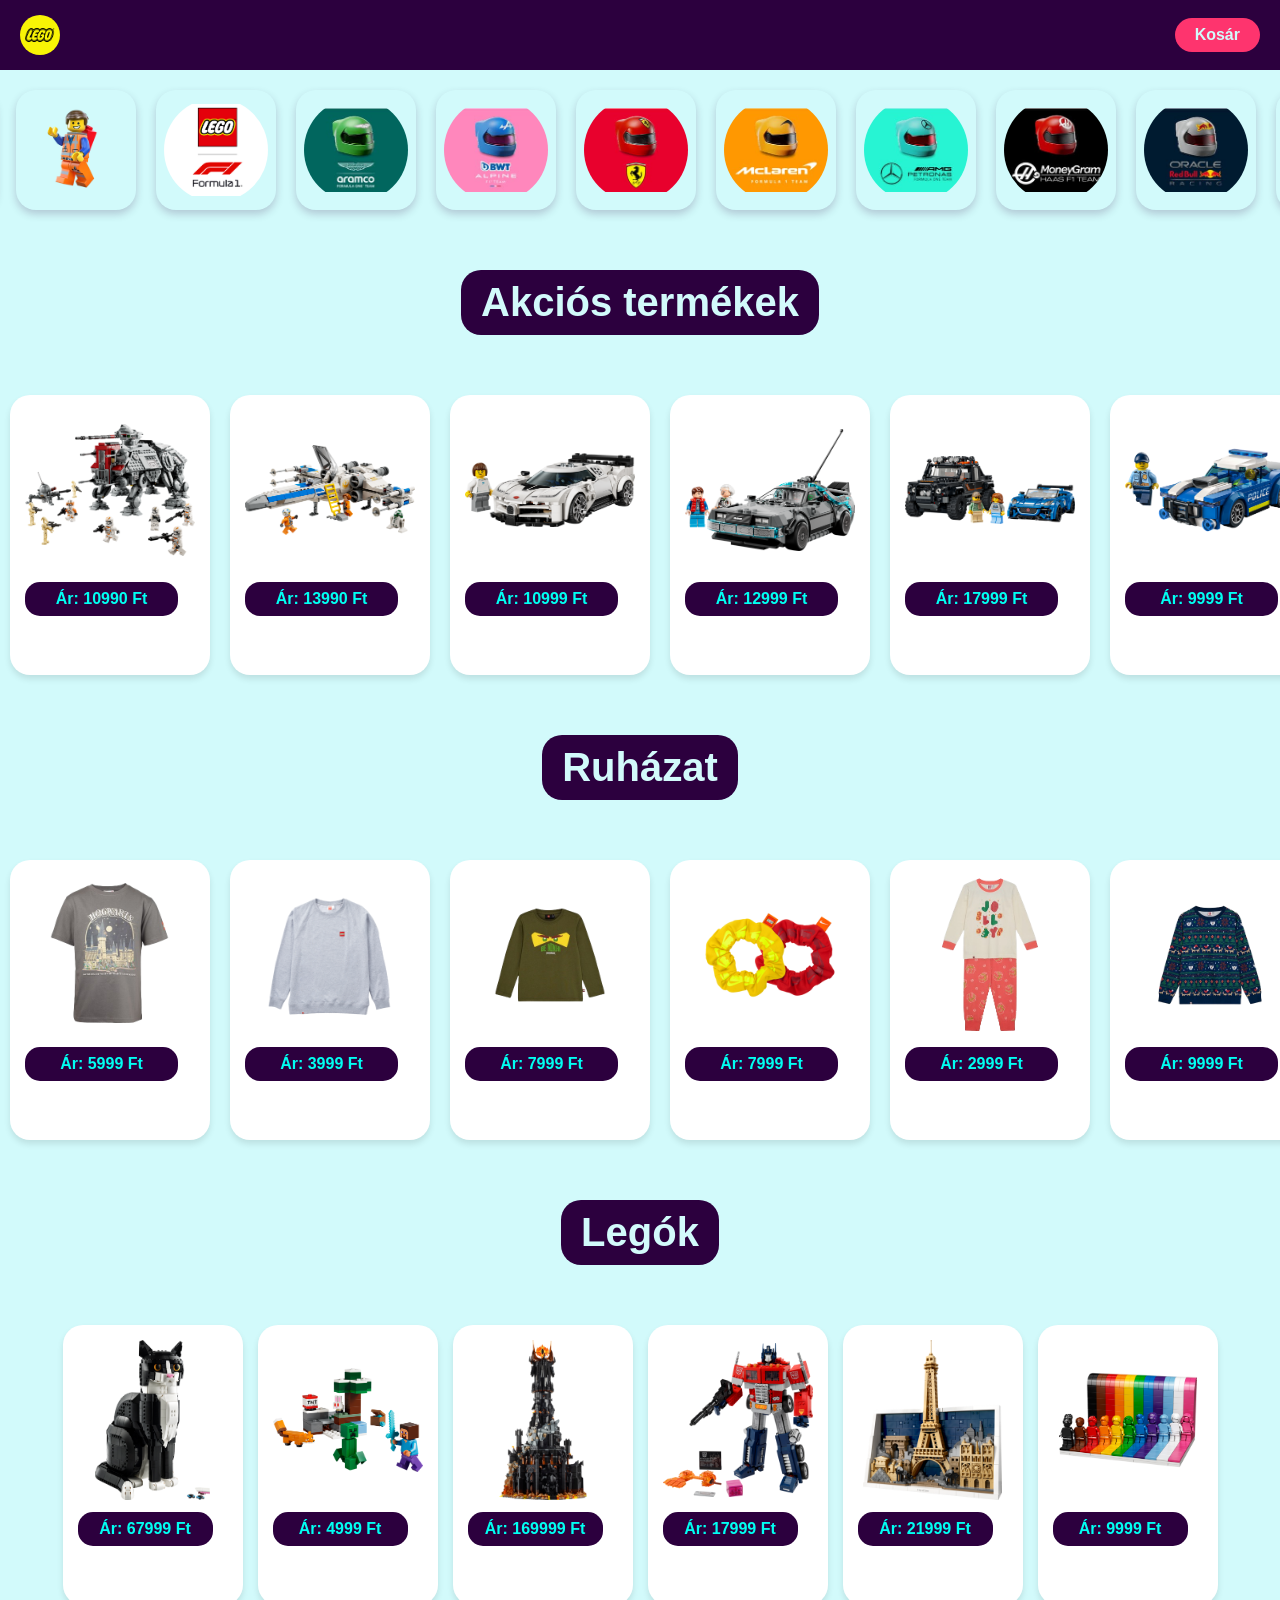
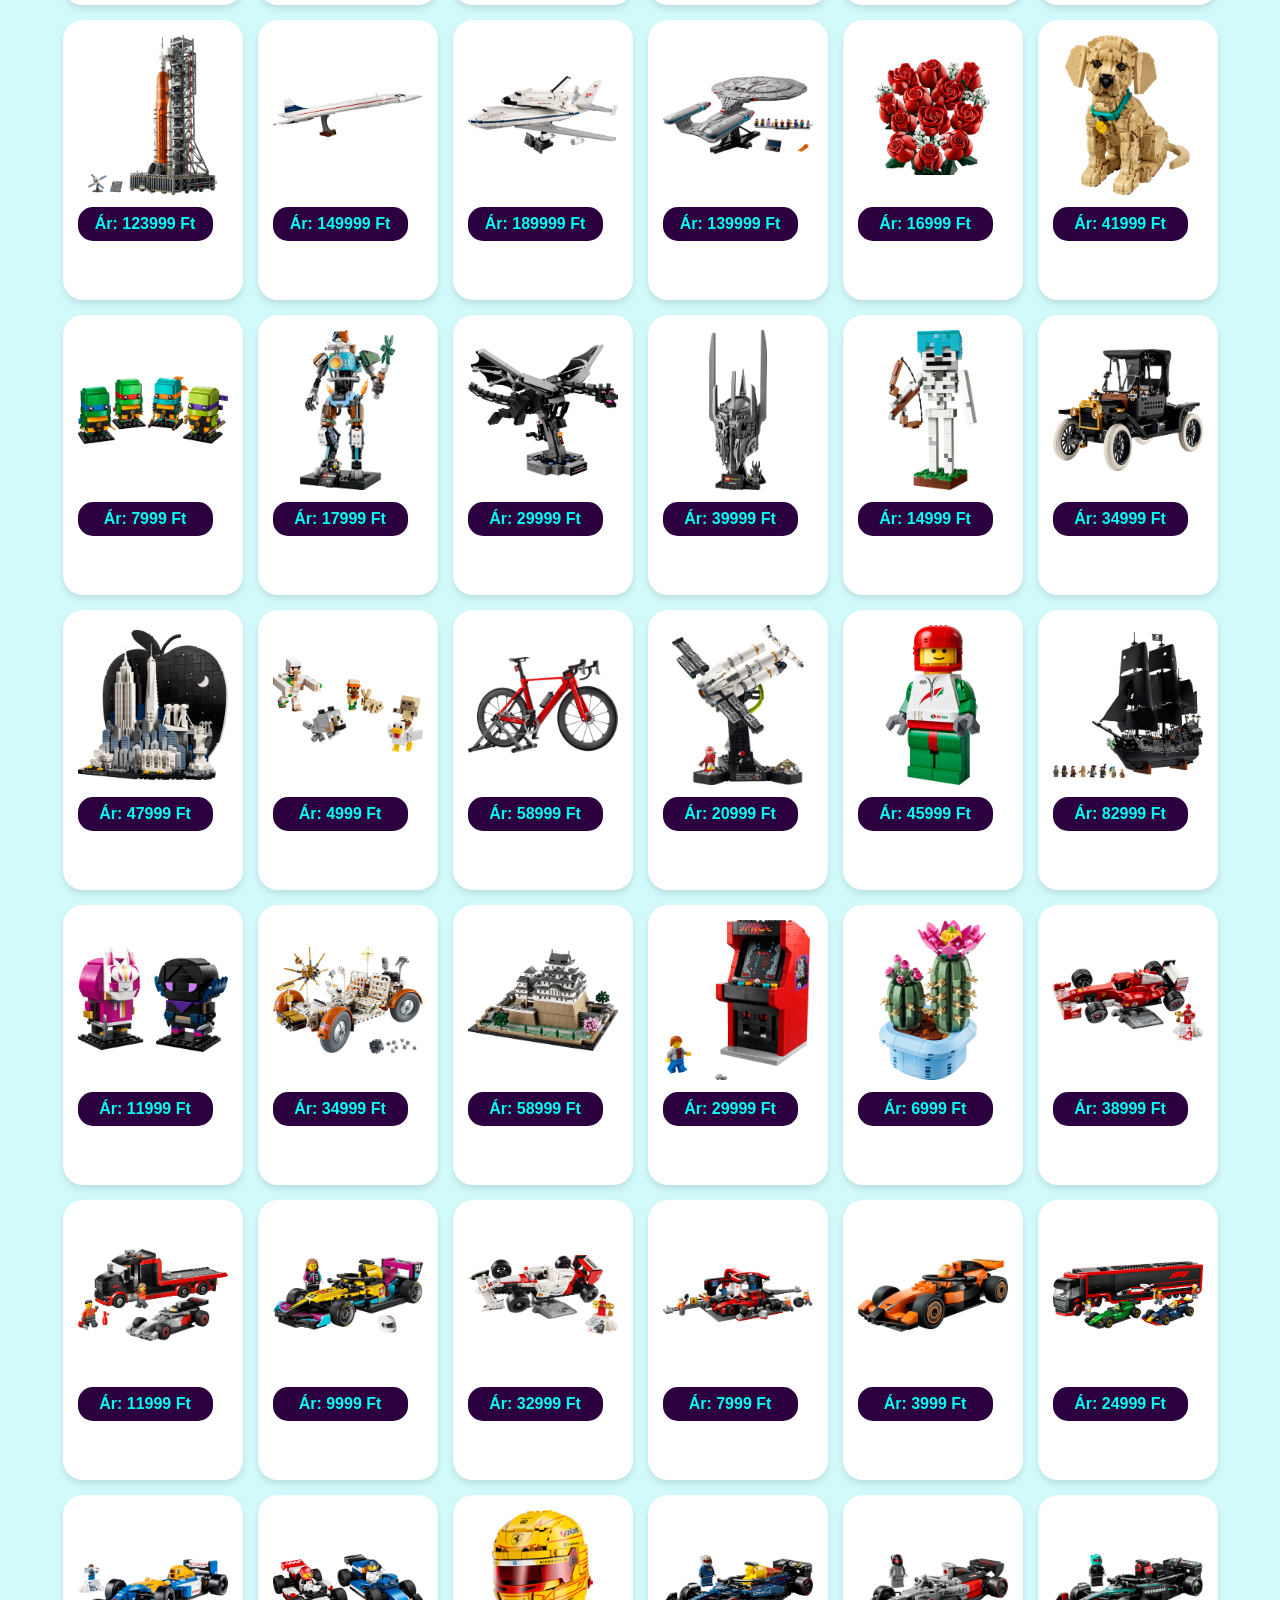
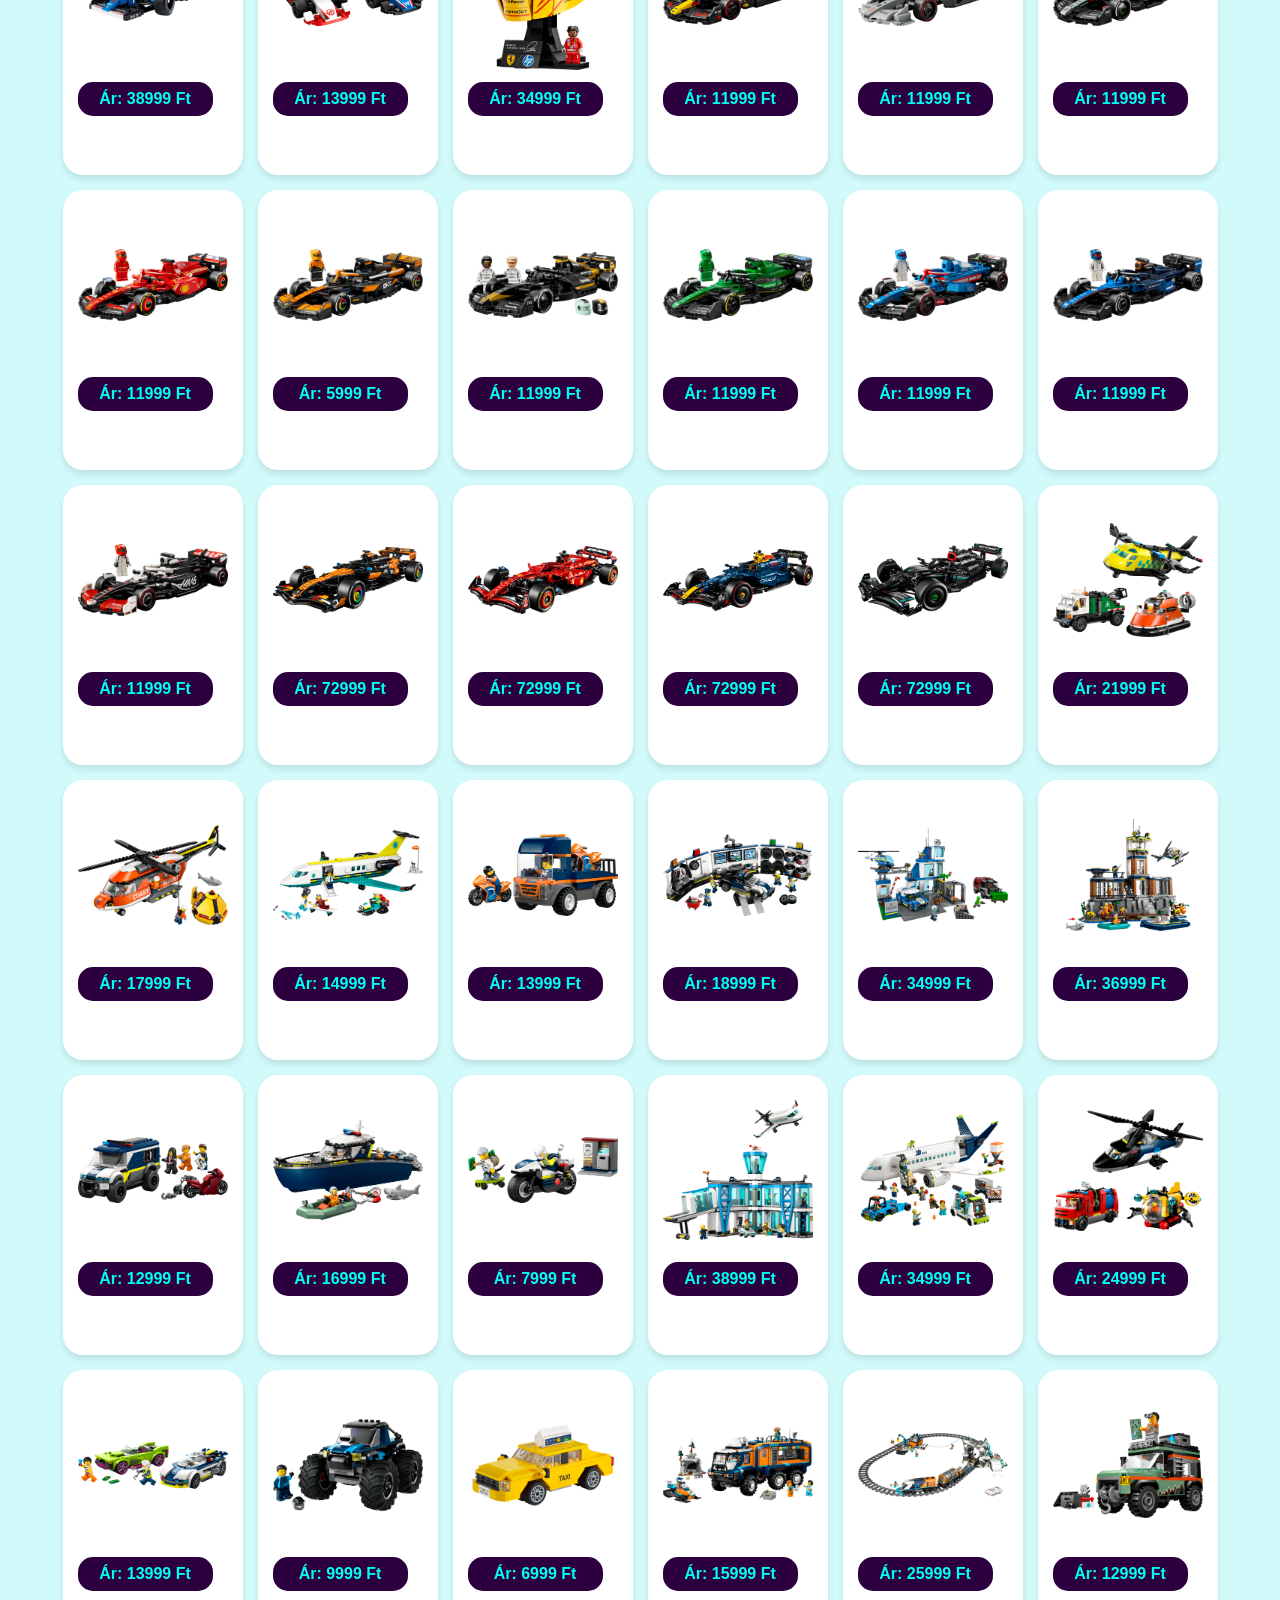
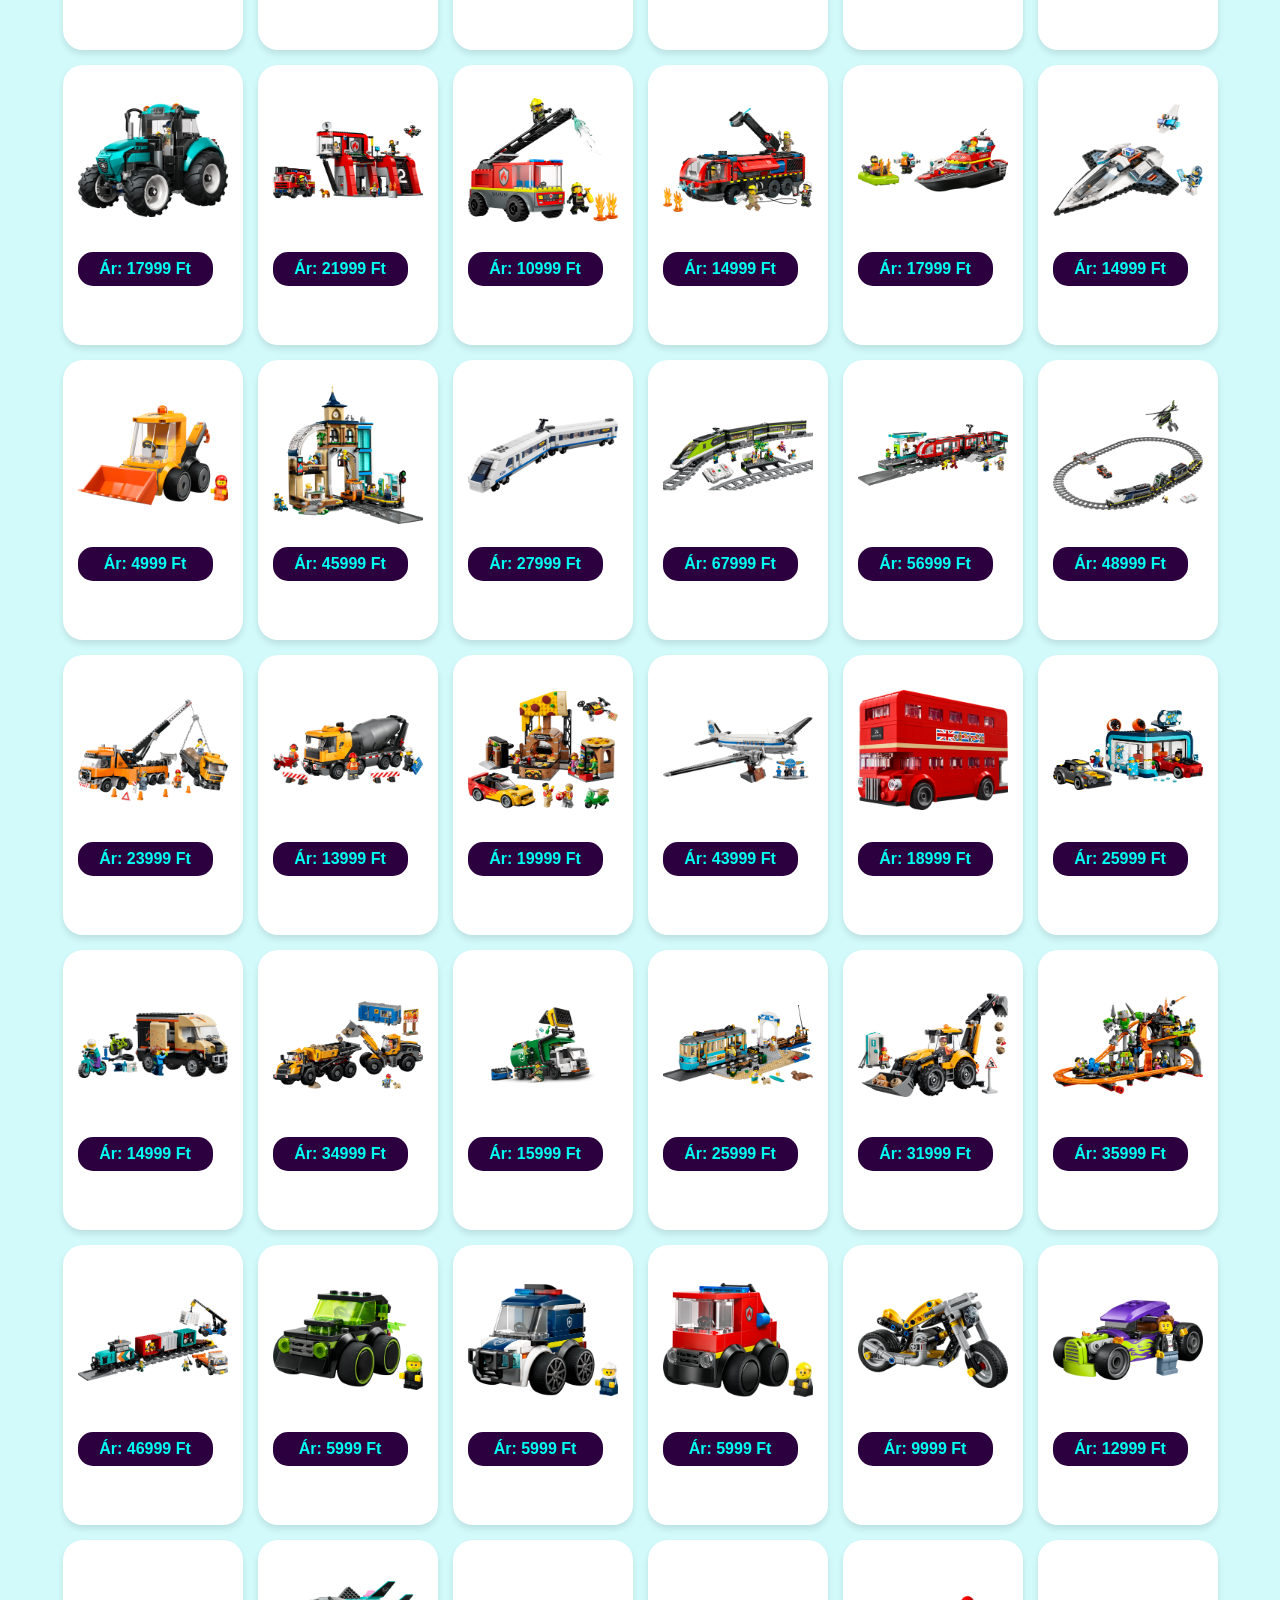
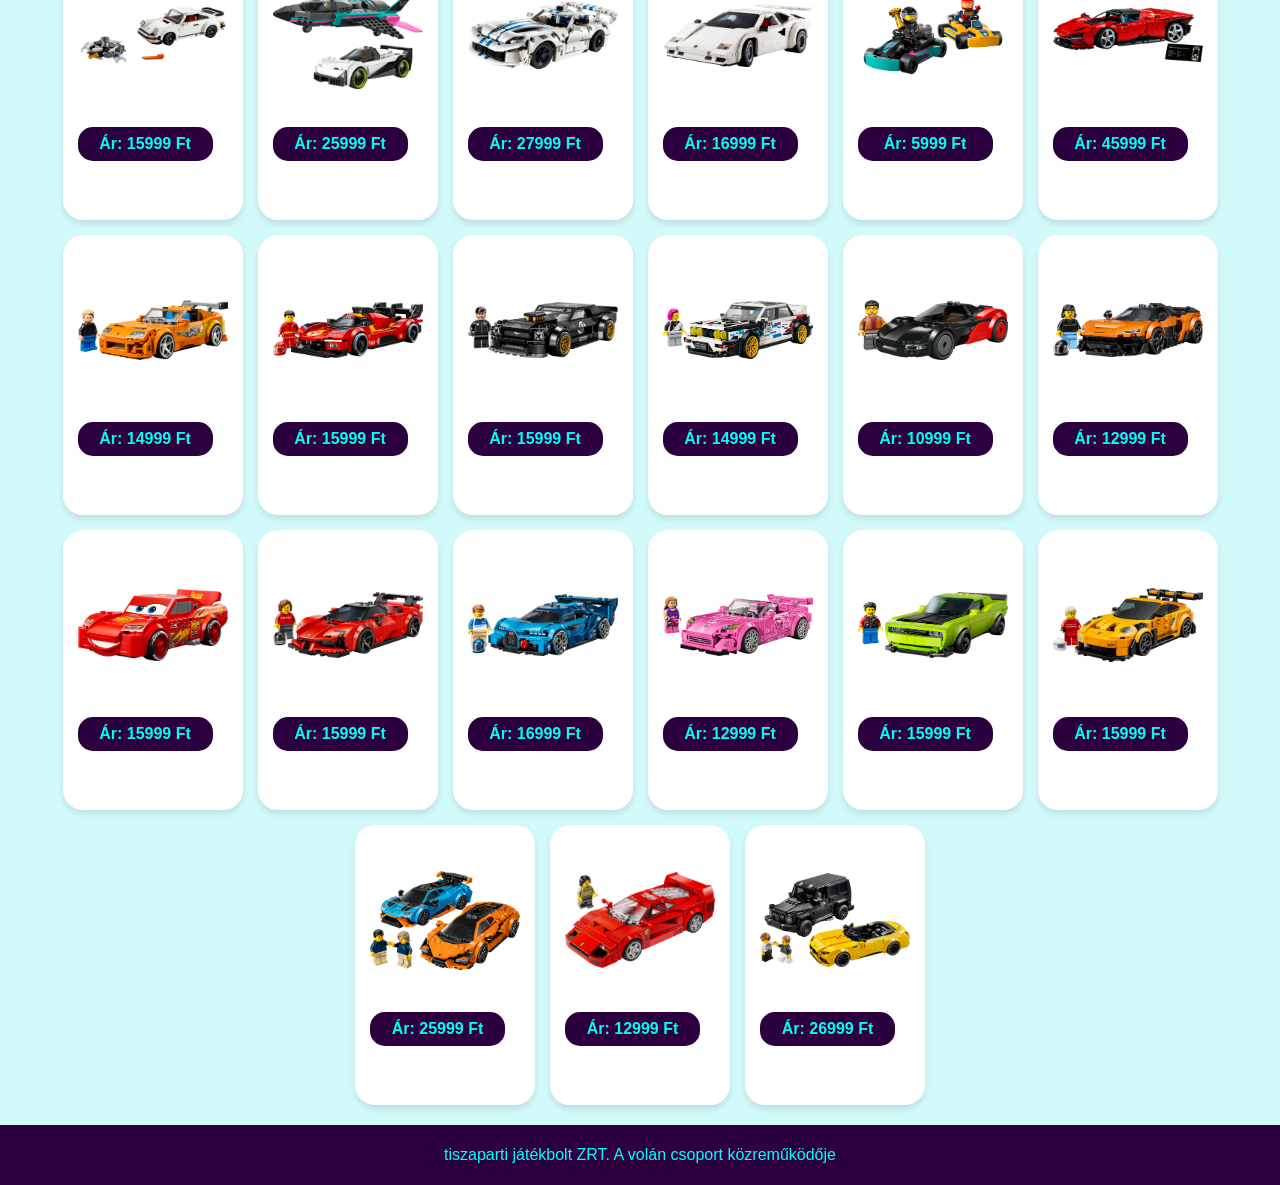
<file: index.html>
<!DOCTYPE html>
<html lang="hu">
<head>
    <meta charset="UTF-8">
    <meta name="viewport" content="width=device-width, initial-scale=1.0">
    <title>Tiszaparti Játékbolt - Főoldal</title>
    <link rel="stylesheet" href="css/main.css">
</head>
<body>
    <header>
    <div class="csik-fent">
        <div class="logo">
            <img src="img/logo.png" alt="Logo">
        </div>        
        
        <a href="kosar.html" class="kosar-link">Kosár</a>
    </div>
</header> 
    <main>
        <div class="boxok">
            <div class="box szuro-box aktiv" data-brand=""><img src="img/lego/2x4logo.webp" alt=""></div>
            <div class="box szuro-box" data-brand="LEGO Ruházat Gyermek Fiúba | LEGO Ruházat Mintás Nike Airforce | LEGO Ruházat Gyermek | LEGO Ruházat Téli Mintás Pulóver Piros | LEGO Ruházat Téli Mintás Pulóver | LEGO Ruházat Gyermek Pizsama | LEGO Ruházat Klasszikus Póló |LEGO Ruházat Pulóver | LEGO Ruházat Gyermek Ninjago Pulóver | LEGO Ruházat Hajgumi"><img src="img/lego/ruha/ruha_logo.webp" alt=""></div>
            <div class="box szuro-box aktiv" data-brand="LEGO F1"><img src="img/lego/f1/lego_f1_logo.webp" alt=""></div>
            <div class="box szuro-box" data-brand="LEGO F1 Astonmartin"><img src="img/lego/f1/logok/logo1.jpg" alt=""></div>
            <div class="box szuro-box" data-brand="LEGO F1 Alpine"><img src="img/lego/f1/logok/logo2.jpg" alt=""></div>
            <div class="box szuro-box" data-brand="LEGO F1 Ferrari | LEGO F1 Technic Ferrari"><img src="img/lego/f1/logok/logo3.jpg" alt=""></div>
            <div class="box szuro-box" data-brand="LEGO F1 Mclaren | LEGO F1 Technic Mclaren"><img src="img/lego/f1/logok/logo4.jpg" alt=""></div>
            <div class="box szuro-box" data-brand="LEGO F1 Technic Mercedes | LEGO F1 Mercedes"><img src="img/lego/f1/logok/logo5.jpg" alt=""></div>
            <div class="box szuro-box" data-brand="LEGO F1 HAAS"><img src="img/lego/f1/logok/logo6.jpg" alt=""></div>
            <div class="box szuro-box" data-brand="LEGO F1 Redbull | LEGO F1 Technic Redbull "><img src="img/lego/f1/logok/logo7.jpg" alt=""></div>
            <div class="box szuro-box" data-brand="LEGO F1 Audi"><img src="img/lego/f1/logok/logo8.jpg" alt=""></div>
            <div class="box szuro-box" data-brand="LEGO F1 Racingbulls"><img src="img/lego/f1/logok/logo9.jpg" alt=""></div>
            <div class="box szuro-box" data-brand="LEGO F1 Williams"><img src="img/lego/f1/logok/logo10.jpg" alt=""></div>
            <div class="box szuro-box" data-brand="LEGO Speed Champions"><img src="img/lego/f1/logok/champions.png" alt=""></div>
            
        </div>
        <h1>Akciós termékek</h1>
        <div class="akcio">
             <div class="akcio-blokk" data-category="lego" data-nev="LEGO Star Wars" data-ar="10 990 Ft" data-kep="img/lego/lego star wars/lego4.png">
                <img src="img/lego/lego star wars/lego4.png" alt="">
                <div class="ar-box">Ár: 10990 Ft</div>
            </div>
            <div class="akcio-blokk" data-category="lego" data-nev="LEGO Star Wars" data-ar="13990 Ft" data-kep="img/lego/lego star wars/lego16.png">
                <img src="img/lego/lego star wars/lego16.png" alt="">
                <div class="ar-box">Ár: 13990 Ft</div>
            </div>
            <div class="akcio-blokk" data-category="lego" data-nev="LEGO Speed Champions" data-ar="10999 Ft" data-kep="img/lego/lego speed champions/lego33.png">
                <img src="img/lego/lego speed champions/lego33.png" alt="">
                <div class="ar-box">Ár: 10999 Ft</div>
            </div>
            <div class="akcio-blokk" data-category="lego" data-nev="LEGO Back to the future" data-ar="12999 Ft" data-kep="img/lego/lego speed champions/lego38.png">
                <img src="img/lego/lego speed champions/lego38.png" alt="">
                <div class="ar-box">Ár: 12999 Ft</div>
            </div>
            <div class="akcio-blokk" data-category="lego" data-nev="LEGO speed champions" data-ar="17999 Ft" data-kep="img/lego/lego speed champions/lego75.png">
                <img src="img/lego/lego speed champions/lego75.png" alt="">
                <div class="ar-box">Ár: 17999 Ft</div>
            </div>
            <div class="akcio-blokk" data-category="lego" data-nev="LEGO city" data-ar="9999 Ft" data-kep="img/lego/lego city/lego120.png">
                <img src="img/lego/lego city/lego120.png" alt="">
                <div class="ar-box">Ár: 9999 Ft</div>
            </div>
            <div class="akcio-blokk" data-category="lego" data-nev="LEGO city" data-ar="10999 Ft" data-kep="img/lego/lego city/lego101.png">
                <img src="img/lego/lego city/lego101.png" alt="">
                <div class="ar-box">Ár: 10999 Ft</div>
            </div>
            <div class="akcio-blokk" data-category="lego" data-nev="LEGO city" data-ar="24999 Ft" data-kep="img/lego/lego city/lego151.png">
                <img src="img/lego/lego city/lego151.png" alt="">
                <div class="ar-box">Ár: 24999 Ft</div>
            </div>
            <div class="akcio-blokk" data-category="lego" data-nev="LEGO city" data-ar="6999 Ft" data-kep="img/lego/lego city/lego138.png">
                <img src="img/lego/lego city/lego138.png" alt="">
                <div class="ar-box">Ár: 6999 Ft</div>
            </div>
            <div class="akcio-blokk" data-category="lego" data-nev="LEGO art papagály" data-ar="32999 Ft" data-kep="img/lego/art/lego115.png">
                <img src="img/lego/art/lego115.png" alt="">
                <div class="ar-box">Ár: 32999 Ft</div>
            </div>
            <div class="akcio-blokk" data-category="lego" data-nev="LEGO art titanic" data-ar="67999 Ft" data-kep="img/lego/art/lego157.png">
                <img src="img/lego/art/lego157.png" alt="">
                <div class="ar-box">Ár: 67999 Ft</div>
            </div>
        </div>
        <h1>Ruházat</h1>
        <div class="akcio">
            <div class="akcio-blokk" data-category="lego" data-nev="LEGO Ruházat Klasszikus Póló" data-ar="5 999 Ft" data-kep="img/lego/ruha/lego_ruha1.png">
               <img src="img/lego/ruha/lego_ruha1.png" alt="">
               <div class="ar-box">Ár: 5999 Ft</div>
           </div>
           <div class="akcio-blokk" data-category="lego" data-nev="LEGO Ruházat Pulóver" data-ar="3 999 Ft" data-kep="img/lego/ruha/lego_ruha2.png">
                <img src="img/lego/ruha/lego_ruha2.png" alt="">
                <div class="ar-box">Ár: 3999 Ft</div>
            </div>
            <div class="akcio-blokk" data-category="lego" data-nev="LEGO Ruházat Gyermek Ninjago Pulóver" data-ar="7 999 Ft" data-kep="img/lego/ruha/lego_ruha3.png">
                <img src="img/lego/ruha/lego_ruha3.png" alt="">
                <div class="ar-box">Ár: 7999 Ft</div>
            </div> 
            <div class="akcio-blokk" data-category="lego" data-nev="LEGO Ruházat Hajgumi" data-ar="7 999 Ft" data-kep="img/lego/ruha/lego_ruha4.png">
                <img src="img/lego/ruha/lego_ruha4.png" alt="">
                <div class="ar-box">Ár: 7999 Ft</div>
            </div>
            <div class="akcio-blokk" data-category="lego" data-nev="LEGO Ruházat Gyermek Pizsama" data-ar="2 999 Ft" data-kep="img/lego/ruha/lego_ruha5.png">
                <img src="img/lego/ruha/lego_ruha5.png" alt="">
                <div class="ar-box">Ár: 2999 Ft</div>
            </div>
            <div class="akcio-blokk" data-category="lego" data-nev="LEGO Ruházat Téli Mintás Pulóver" data-ar="9 999 Ft" data-kep="img/lego/ruha/lego_ruha6.png">
                <img src="img/lego/ruha/lego_ruha6.png" alt="">
                <div class="ar-box">Ár: 9999 Ft</div>
            </div>
            <div class="akcio-blokk" data-category="lego" data-nev="LEGO Ruházat Téli Mintás Pulóver Piros" data-ar="3 490 Ft" data-kep="img/lego/ruha/lego_ruha7.png">
                <img src="img/lego/ruha/lego_ruha7.png" alt="">
                <div class="ar-box">Ár: 3490 Ft</div>
            </div>
            <div class="akcio-blokk" data-category="lego" data-nev="LEGO Ruházat Gyermek" data-ar="6 999 Ft" data-kep="img/lego/ruha/lego_ruha8.png">
                <img src="img/lego/ruha/lego_ruha8.png" alt="">
                <div class="ar-box">Ár: 6999 Ft</div>
            </div>
            <div class="akcio-blokk" data-category="lego" data-nev="LEGO Ruházat Mintás Nike Airforce" data-ar="8 490 Ft" data-kep="img/lego/ruha/lego_ruha10.png">
                <img src="img/lego/ruha/lego_ruha10.png" alt="">
                <div class="ar-box">Ár: 8490 Ft</div>
            </div>
            <div class="akcio-blokk" data-category="lego" data-nev="LEGO Ruházat Gyermek Fiúba" data-ar="12 990 Ft" data-kep="img/lego/ruha/lego_ruha9.png">
                <img src="img/lego/ruha/lego_ruha9.png" alt="">
                <div class="ar-box">Ár: 12990 Ft</div>
            </div>
        </div>
        <h1>Legók</h1>
        <div class="akcio omlesztett">
            <div class="akcio-blokk" data-category="lego" data-nev="LEGO ART MACSKA" data-ar="67999 Ft" data-kep="img/lego/art/lego100.png">
                <img src="img/lego/art/lego100.png" alt="">
                <div class="ar-box">Ár: 67999 Ft</div>
            </div>
            <div class="akcio-blokk" data-category="lego" data-nev="LEGO Minecraft" data-ar="4999 Ft" data-kep="img/lego/art/lego105.png">
                <img src="img/lego/art/lego105.png" alt="">
                <div class="ar-box">Ár: 4999 Ft</div>
            </div>
            <div class="akcio-blokk" data-category="lego" data-nev="LEGO Lord of Rings" data-ar="169999 Ft" data-kep="img/lego/art/lego109.png">
                <img src="img/lego/art/lego109.png" alt="">
                <div class="ar-box">Ár: 169999 Ft</div>
            </div>
            <div class="akcio-blokk" data-category="lego" data-nev="LEGO Transforers" data-ar="17999 Ft" data-kep="img/lego/art/lego114.png">
                <img src="img/lego/art/lego114.png" alt="">
                <div class="ar-box">Ár: 17999 Ft</div>
            </div>
            <div class="akcio-blokk" data-category="lego" data-nev="LEGO Art Paris" data-ar="21999 Ft" data-kep="img/lego/art/lego116.png">
                <img src="img/lego/art/lego116.png" alt="">
                <div class="ar-box">Ár: 21999 Ft</div>
            </div>
            <div class="akcio-blokk" data-category="lego" data-nev="LEGO Art GAY" data-ar="9999" data-kep="img/lego/art/lego118.png">
                <img src="img/lego/art/lego118.png" alt="">
                <div class="ar-box">Ár: 9999 Ft</div>
            </div>
            <div class="akcio-blokk" data-category="lego" data-nev="LEGO Art NASA" data-ar="123999 Ft" data-kep="img/lego/art/lego119.png">
                <img src="img/lego/art/lego119.png" alt="">
                <div class="ar-box">Ár: 123999 Ft</div>
            </div>
            <div class="akcio-blokk" data-category="lego" data-nev="LEGO Art Repüllő" data-ar="149999 Ft" data-kep="img/lego/art/lego127.png">
                <img src="img/lego/art/lego127.png" alt="">
                <div class="ar-box">Ár: 149999 Ft</div>
            </div>
            <div class="akcio-blokk" data-category="lego" data-nev="LEGO Art NASA Repüllő" data-ar="189999 Ft" data-kep="img/lego/art/lego130.png">
                <img src="img/lego/art/lego130.png" alt="">
                <div class="ar-box">Ár: 189999 Ft</div>
            </div>
            <div class="akcio-blokk" data-category="lego" data-nev="LEGO Art Startrek" data-ar="139999 Ft" data-kep="img/lego/art/lego133.png">
                <img src="img/lego/art/lego133.png" alt="">
                <div class="ar-box">Ár: 139999 Ft</div>
            </div>
            <div class="akcio-blokk" data-category="lego" data-nev="LEGO Art Rózsák" data-ar="16999 Ft" data-kep="img/lego/art/lego153.png">
                <img src="img/lego/art/lego153.png" alt="">
                <div class="ar-box">Ár: 16999 Ft</div>
            </div>
            <div class="akcio-blokk" data-category="lego" data-nev="LEGO Art Kutya" data-ar="41999 Ft" data-kep="img/lego/art/lego44.png">
                <img src="img/lego/art/lego44.png" alt="">
                <div class="ar-box">Ár: 41999 Ft</div>
            </div>
            <div class="akcio-blokk" data-category="lego" data-nev="LEGO Teen ninja mi a rák" data-ar="7999 Ft" data-kep="img/lego/art/lego47.png">
                <img src="img/lego/art/lego47.png" alt="">
                <div class="ar-box">Ár: 7999 Ft</div>
            </div>
            <div class="akcio-blokk" data-category="lego" data-nev="LEGO Fortnite" data-ar="17999 Ft" data-kep="img/lego/art/lego50.png">
                <img src="img/lego/art/lego50.png" alt="">
                <div class="ar-box">Ár: 17999 Ft</div>
            </div>
            <div class="akcio-blokk" data-category="lego" data-nev="LEGO Minecraft" data-ar="29999 Ft" data-kep="img/lego/art/lego53.png">
                <img src="img/lego/art/lego53.png" alt="">
                <div class="ar-box">Ár: 29999 Ft</div>
            </div>
            <div class="akcio-blokk" data-category="lego" data-nev="LEGO valami" data-ar="39999 Ft" data-kep="img/lego/art/lego55.png">
                <img src="img/lego/art/lego55.png" alt="">
                <div class="ar-box">Ár: 39999 Ft</div>
            </div>
            <div class="akcio-blokk" data-category="lego" data-nev="LEGO Minecraft" data-ar="14999 Ft" data-kep="img/lego/art/lego61.png">
                <img src="img/lego/art/lego61.png" alt="">
                <div class="ar-box">Ár: 14999 Ft</div>
            </div>
            <div class="akcio-blokk" data-category="lego" data-nev="LEGO Art Auto" data-ar="34999 Ft" data-kep="img/lego/art/lego64.png">
                <img src="img/lego/art/lego64.png" alt="">
                <div class="ar-box">Ár: 34999 Ft</div>
            </div>
            <div class="akcio-blokk" data-category="lego" data-nev="LEGO Art Város" data-ar="47999 Ft" data-kep="img/lego/art/lego66.png">
                <img src="img/lego/art/lego66.png" alt="">
                <div class="ar-box">Ár: 47999 Ft</div>
            </div>
            <div class="akcio-blokk" data-category="lego" data-nev="LEGO Minecraft" data-ar="4999 Ft" data-kep="img/lego/art/lego72.png">
                <img src="img/lego/art/lego72.png" alt="">
                <div class="ar-box">Ár: 4999 Ft</div>
            </div>
            <div class="akcio-blokk" data-category="lego" data-nev="LEGO Art Verseny Kerékpár" data-ar="58999 Ft" data-kep="img/lego/art/lego74.png">
                <img src="img/lego/art/lego74.png" alt="">
                <div class="ar-box">Ár: 58999 Ft</div>
            </div>
            <div class="akcio-blokk" data-category="lego" data-nev="LEGO Art NASA" data-ar="20999 Ft" data-kep="img/lego/art/lego76.png">
                <img src="img/lego/art/lego76.png" alt="">
                <div class="ar-box">Ár: 20999 Ft</div>
            </div>
            <div class="akcio-blokk" data-category="lego" data-nev="LEGO Art Lego Figura" data-ar="45999 Ft" data-kep="img/lego/art/lego81.png">
                <img src="img/lego/art/lego81.png" alt="">
                <div class="ar-box">Ár: 45999 Ft</div>
            </div>
            <div class="akcio-blokk" data-category="lego" data-nev="LEGO Art Black pearl" data-ar="82999 Ft" data-kep="img/lego/art/lego84.png">
                <img src="img/lego/art/lego84.png" alt="">
                <div class="ar-box">Ár: 82999 Ft</div>
            </div>
            <div class="akcio-blokk" data-category="lego" data-nev="LEGO Fortnite" data-ar="11999 Ft" data-kep="img/lego/art/lego86.png">
                <img src="img/lego/art/lego86.png" alt="">
                <div class="ar-box">Ár: 11999 Ft</div>
            </div>
            <div class="akcio-blokk" data-category="lego" data-nev="LEGO NASA" data-ar="34999 Ft" data-kep="img/lego/art/lego91.png">
                <img src="img/lego/art/lego91.png" alt="">
                <div class="ar-box">Ár: 34999 Ft</div>
            </div>
            <div class="akcio-blokk" data-category="lego" data-nev="LEGO Art Japán Templom" data-ar="58999 Ft" data-kep="img/lego/art/lego92.png">
                <img src="img/lego/art/lego92.png" alt="">
                <div class="ar-box">Ár: 58999 Ft</div>
            </div>
            <div class="akcio-blokk" data-category="lego" data-nev="LEGO Árkád Játék Gép" data-ar="29999 Ft" data-kep="img/lego/art/lego93.png">
                <img src="img/lego/art/lego93.png" alt="">
                <div class="ar-box">Ár: 29999 Ft</div>
            </div>
            <div class="akcio-blokk" data-category="lego" data-nev="LEGO Art Kaktusz" data-ar="6999 Ft" data-kep="img/lego/art/lego94.png">
                <img src="img/lego/art/lego94.png" alt="">
                <div class="ar-box">Ár: 6999 Ft</div>
            </div>
            <div class="akcio-blokk" data-category="lego" data-nev="LEGO F1" data-ar="38999 Ft" data-kep="img/lego/f1/lego12.png">
                <img src="img/lego/f1/lego12.png" alt="">
                <div class="ar-box">Ár: 38999 Ft</div>
            </div>
            <div class="akcio-blokk" data-category="lego" data-nev="LEGO F1" data-ar="11999 Ft" data-kep="img/lego/f1/lego17.png">
                <img src="img/lego/f1/lego17.png" alt="">
                <div class="ar-box">Ár: 11999 Ft</div>
            </div>
            <div class="akcio-blokk" data-category="lego" data-nev="LEGO F1" data-ar="9999 Ft" data-kep="img/lego/f1/lego19.png">
                <img src="img/lego/f1/lego19.png" alt="">
                <div class="ar-box">Ár: 9999 Ft</div>
            </div>
            <div class="akcio-blokk" data-category="lego" data-nev="LEGO F1" data-ar="32999 Ft" data-kep="img/lego/f1/lego22.png">
                <img src="img/lego/f1/lego22.png" alt="">
                <div class="ar-box">Ár: 32999 Ft</div>
            </div>
            <div class="akcio-blokk" data-category="lego" data-nev="LEGO F1" data-ar="7999 Ft" data-kep="img/lego/f1/lego27.png">
                <img src="img/lego/f1/lego27.png" alt="">
                <div class="ar-box">Ár: 7999 Ft</div>
            </div>
            <div class="akcio-blokk" data-category="lego" data-nev="LEGO F1" data-ar="3999 Ft" data-kep="img/lego/f1/lego29.png">
                <img src="img/lego/f1/lego29.png" alt="">
                <div class="ar-box">Ár: 3999 Ft</div>
            </div>
            <div class="akcio-blokk" data-category="lego" data-nev="LEGO F1" data-ar="24999 Ft" data-kep="img/lego/f1/lego31.png">
                <img src="img/lego/f1/lego31.png" alt="">
                <div class="ar-box">Ár: 24999 Ft</div>
            </div>
            <div class="akcio-blokk" data-category="lego" data-nev="LEGO F1" data-ar="38999 Ft" data-kep="img/lego/f1/lego33.png">
                <img src="img/lego/f1/lego33.png" alt="">
                <div class="ar-box">Ár: 38999 Ft</div>
            </div>
            <div class="akcio-blokk" data-category="lego" data-nev="LEGO F1" data-ar="13999 Ft" data-kep="img/lego/f1/lego34.png">
                <img src="img/lego/f1/lego34.png" alt="">
                <div class="ar-box">Ár: 13999 Ft</div>
            </div>
            <div class="akcio-blokk" data-category="lego" data-nev="LEGO F1" data-ar="34999 Ft" data-kep="img/lego/f1/lego36.png">
                <img src="img/lego/f1/lego36.png" alt="">
                <div class="ar-box">Ár: 34999 Ft</div>
            </div>
            <div class="akcio-blokk" data-category="lego" data-nev="LEGO F1 Redbull" data-ar="11999 Ft" data-kep="img/lego/f1/normauto/lego15.png">
                <img src="img/lego/f1/normauto/lego15.png" alt="">
                <div class="ar-box">Ár: 11999 Ft</div>
            </div>
            <div class="akcio-blokk" data-category="lego" data-nev="LEGO F1 Audi" data-ar="11999 Ft" data-kep="img/lego/f1/normauto/lego16.png">
                <img src="img/lego/f1/normauto/lego16.png" alt="">
                <div class="ar-box">Ár: 11999 Ft</div>
            </div>
            <div class="akcio-blokk" data-category="lego" data-nev="LEGO F1 Mercedes" data-ar="11999 Ft" data-kep="img/lego/f1/normauto/lego21.png">
                <img src="img/lego/f1/normauto/lego21.png" alt="">
                <div class="ar-box">Ár: 11999 Ft</div>
            </div>
            <div class="akcio-blokk" data-category="lego" data-nev="LEGO F1 Ferrari" data-ar="11999 Ft" data-kep="img/lego/f1/normauto/lego23.png">
                <img src="img/lego/f1/normauto/lego23.png" alt="">
                <div class="ar-box">Ár: 11999 Ft</div>
            </div>
            <div class="akcio-blokk" data-category="lego" data-nev="LEGO F1 Mclaren" data-ar="5999 Ft" data-kep="img/lego/f1/normauto/lego24.png">
                <img src="img/lego/f1/normauto/lego24.png" alt="">
                <div class="ar-box">Ár: 5999 Ft</div>
            </div>
            <div class="akcio-blokk" data-category="lego" data-nev="LEGO F1 Movie" data-ar="11999 Ft" data-kep="img/lego/f1/normauto/lego25.png">
                <img src="img/lego/f1/normauto/lego25.png" alt="">
                <div class="ar-box">Ár: 11999 Ft</div>
            </div>
            <div class="akcio-blokk" data-category="lego" data-nev="LEGO F1 Astonmartin" data-ar="11999 Ft" data-kep="img/lego/f1/normauto/lego26.png">
                <img src="img/lego/f1/normauto/lego26.png" alt="">
                <div class="ar-box">Ár: 11999 Ft</div>
            </div>
            <div class="akcio-blokk" data-category="lego" data-nev="LEGO F1 Racingbulls" data-ar="11999 Ft" data-kep="img/lego/f1/normauto/lego28.png">
                <img src="img/lego/f1/normauto/lego28.png" alt="">
                <div class="ar-box">Ár: 11999 Ft</div>
            </div>
            <div class="akcio-blokk" data-category="lego" data-nev="LEGO F1 Williams" data-ar="11999 Ft" data-kep="img/lego/f1/normauto/lego30.png">
                <img src="img/lego/f1/normauto/lego30.png" alt="">
                <div class="ar-box">Ár: 11999 Ft</div>
            </div>
            <div class="akcio-blokk" data-category="lego" data-nev="LEGO F1 HAAS" data-ar="11999 Ft" data-kep="img/lego/f1/normauto/lego32.png">
                <img src="img/lego/f1/normauto/lego32.png" alt="">
                <div class="ar-box">Ár: 11999 Ft</div>
            </div>
            <div class="akcio-blokk" data-category="lego" data-nev="LEGO F1 Technic Mclaren" data-ar="72999 Ft" data-kep="img/lego/f1/technic/lego13.png">
                <img src="img/lego/f1/technic/lego13.png" alt="">
                <div class="ar-box">Ár: 72999 Ft</div>
            </div>
            <div class="akcio-blokk" data-category="lego" data-nev="LEGO F1 Technic Ferrari" data-ar="72999 Ft" data-kep="img/lego/f1/technic/lego14.png">
                <img src="img/lego/f1/technic/lego14.png" alt="">
                <div class="ar-box">Ár: 72999 Ft</div>
            </div>
            <div class="akcio-blokk" data-category="lego" data-nev="LEGO F1 Technic Redbull" data-ar="72999 Ft" data-kep="img/lego/f1/technic/lego18.png">
                <img src="img/lego/f1/technic/lego18.png" alt="">
                <div class="ar-box">Ár: 72999 Ft</div>
            </div>
            <div class="akcio-blokk" data-category="lego" data-nev="LEGO F1 Technic Mercedes" data-ar="72999 Ft" data-kep="img/lego/f1/technic/lego20.png">
                <img src="img/lego/f1/technic/lego20.png" alt="">
                <div class="ar-box">Ár: 72999 Ft</div>
            </div>
            <div class="akcio-blokk" data-category="lego" data-nev="LEGO City" data-ar="21999 Ft" data-kep="img/lego/lego city/lego1.png">
                <img src="img/lego/lego city/lego1.png" alt="">
                <div class="ar-box">Ár: 21999 Ft</div>
            </div>
            <div class="akcio-blokk" data-category="lego" data-nev="LEGO City" data-ar="17999 Ft" data-kep="img/lego/lego city/lego103.png">
                <img src="img/lego/lego city/lego103.png" alt="">
                <div class="ar-box">Ár: 17999 Ft</div>
            </div>
            <div class="akcio-blokk" data-category="lego" data-nev="LEGO City" data-ar="14999 Ft" data-kep="img/lego/lego city/lego104.png">
                <img src="img/lego/lego city/lego104.png" alt="">
                <div class="ar-box">Ár: 14999 Ft</div>
            </div>
            <div class="akcio-blokk" data-category="lego" data-nev="LEGO City" data-ar="13999 Ft" data-kep="img/lego/lego city/lego111.png">
                <img src="img/lego/lego city/lego111.png" alt="">
                <div class="ar-box">Ár: 13999 Ft</div>
            </div>
            <div class="akcio-blokk" data-category="lego" data-nev="LEGO City" data-ar="18999 Ft" data-kep="img/lego/lego city/lego112.png">
                <img src="img/lego/lego city/lego112.png" alt="">
                <div class="ar-box">Ár: 18999 Ft</div>
            </div>
            <div class="akcio-blokk" data-category="lego" data-nev="LEGO City" data-ar="34999 Ft" data-kep="img/lego/lego city/lego121.png">
                <img src="img/lego/lego city/lego121.png" alt="">
                <div class="ar-box">Ár: 34999 Ft</div>
            </div>
            <div class="akcio-blokk" data-category="lego" data-nev="LEGO City" data-ar="36999 Ft" data-kep="img/lego/lego city/lego122.png">
                <img src="img/lego/lego city/lego122.png" alt="">
                <div class="ar-box">Ár: 36999 Ft</div>
            </div>
            <div class="akcio-blokk" data-category="lego" data-nev="LEGO City" data-ar="12999" data-kep="img/lego/lego city/lego123.png">
                <img src="img/lego/lego city/lego123.png" alt="">
                <div class="ar-box">Ár: 12999 Ft</div>
            </div>
            <div class="akcio-blokk" data-category="lego" data-nev="LEGO City" data-ar="16999 Ft" data-kep="img/lego/lego city/lego124.png">
                <img src="img/lego/lego city/lego124.png" alt="">
                <div class="ar-box">Ár: 16999 Ft</div>
            </div>
            <div class="akcio-blokk" data-category="lego" data-nev="LEGO City" data-ar="7999 Ft" data-kep="img/lego/lego city/lego125.png">
                <img src="img/lego/lego city/lego125.png" alt="">
                <div class="ar-box">Ár: 7999 Ft</div>
            </div>
            <div class="akcio-blokk" data-category="lego" data-nev="LEGO City" data-ar="38999 Ft" data-kep="img/lego/lego city/lego126.png">
                <img src="img/lego/lego city/lego126.png" alt="">
                <div class="ar-box">Ár: 38999 Ft</div>
            </div>
            <div class="akcio-blokk" data-category="lego" data-nev="LEGO City" data-ar="34999 Ft" data-kep="img/lego/lego city/lego128.png">
                <img src="img/lego/lego city/lego128.png" alt="">
                <div class="ar-box">Ár: 34999 Ft</div>
            </div>
            <div class="akcio-blokk" data-category="lego" data-nev="LEGO City" data-ar="24999 Ft" data-kep="img/lego/lego city/lego134.png">
                <img src="img/lego/lego city/lego134.png" alt="">
                <div class="ar-box">Ár: 24999 Ft</div>
            </div>
            <div class="akcio-blokk" data-category="lego" data-nev="LEGO City" data-ar="13999 Ft" data-kep="img/lego/lego city/lego135.png">
                <img src="img/lego/lego city/lego135.png" alt="">
                <div class="ar-box">Ár: 13999 Ft</div>
            </div>
            <div class="akcio-blokk" data-category="lego" data-nev="LEGO City" data-ar="9999 Ft" data-kep="img/lego/lego city/lego136.png">
                <img src="img/lego/lego city/lego136.png" alt="">
                <div class="ar-box">Ár: 9999 Ft</div>
            </div>
            <div class="akcio-blokk" data-category="lego" data-nev="LEGO City" data-ar="6999 Ft" data-kep="img/lego/lego city/lego137.png">
                <img src="img/lego/lego city/lego137.png" alt="">
                <div class="ar-box">Ár: 6999 Ft</div>
            </div>
            <div class="akcio-blokk" data-category="lego" data-nev="LEGO City" data-ar="15999 Ft" data-kep="img/lego/lego city/lego139.png">
                <img src="img/lego/lego city/lego139.png" alt="">
                <div class="ar-box">Ár: 15999 Ft</div>
            </div>
            <div class="akcio-blokk" data-category="lego" data-nev="LEGO City City" data-ar="25999 Ft" data-kep="img/lego/lego city/lego140.png">
                <img src="img/lego/lego city/lego140.png" alt="">
                <div class="ar-box">Ár: 25999 Ft</div>
            </div>
            <div class="akcio-blokk" data-category="lego" data-nev="LEGO City" data-ar="12999 Ft" data-kep="img/lego/lego city/lego141.png">
                <img src="img/lego/lego city/lego141.png" alt="">
                <div class="ar-box">Ár: 12999 Ft</div>
            </div>
            <div class="akcio-blokk" data-category="lego" data-nev="LEGO City" data-ar="17999 Ft" data-kep="img/lego/lego city/lego142.png">
                <img src="img/lego/lego city/lego142.png" alt="">
                <div class="ar-box">Ár: 17999 Ft</div>
            </div>
            <div class="akcio-blokk" data-category="lego" data-nev="LEGO City" data-ar="21999 Ft" data-kep="img/lego/lego city/lego143.png">
                <img src="img/lego/lego city/lego143.png" alt="">
                <div class="ar-box">Ár: 21999 Ft</div>
            </div>
            <div class="akcio-blokk" data-category="lego" data-nev="LEGO City" data-ar="10999 Ft" data-kep="img/lego/lego city/lego144.png">
                <img src="img/lego/lego city/lego144.png" alt="">
                <div class="ar-box">Ár: 10999 Ft</div>
            </div>
            <div class="akcio-blokk" data-category="lego" data-nev="LEGO City" data-ar="14999 Ft" data-kep="img/lego/lego city/lego145.png">
                <img src="img/lego/lego city/lego145.png" alt="">
                <div class="ar-box">Ár: 14999 Ft</div>
            </div>
            <div class="akcio-blokk" data-category="lego" data-nev="LEGO City" data-ar="17999 Ft" data-kep="img/lego/lego city/lego146.png">
                <img src="img/lego/lego city/lego146.png" alt="">
                <div class="ar-box">Ár: 17999 Ft</div>
            </div>
            <div class="akcio-blokk" data-category="lego" data-nev="LEGO City" data-ar="14999 Ft" data-kep="img/lego/lego city/lego147.png">
                <img src="img/lego/lego city/lego147.png" alt="">
                <div class="ar-box">Ár: 14999 Ft</div>
            </div>
            <div class="akcio-blokk" data-category="lego" data-nev="LEGO City" data-ar="4999 Ft" data-kep="img/lego/lego city/lego149.png">
                <img src="img/lego/lego city/lego149.png" alt="">
                <div class="ar-box">Ár: 4999 Ft</div>
            </div>
            <div class="akcio-blokk" data-category="lego" data-nev="LEGO City" data-ar="45999 Ft" data-kep="img/lego/lego city/lego150.png">
                <img src="img/lego/lego city/lego150.png" alt="">
                <div class="ar-box">Ár: 45999 Ft</div>
            </div>
            <div class="akcio-blokk" data-category="lego" data-nev="LEGO City" data-ar="27999 Ft" data-kep="img/lego/lego city/lego154.png">
                <img src="img/lego/lego city/lego154.png" alt="">
                <div class="ar-box">Ár: 27999 Ft</div>
            </div>
            <div class="akcio-blokk" data-category="lego" data-nev="LEGO City" data-ar="67999 Ft" data-kep="img/lego/lego city/lego155.png">
                <img src="img/lego/lego city/lego155.png" alt="">
                <div class="ar-box">Ár: 67999 Ft</div>
            </div>
            <div class="akcio-blokk" data-category="lego" data-nev="LEGO City" data-ar="56999 Ft" data-kep="img/lego/lego city/lego156.png">
                <img src="img/lego/lego city/lego156.png" alt="">
                <div class="ar-box">Ár: 56999 Ft</div>
            </div>
            <div class="akcio-blokk" data-category="lego" data-nev="LEGO City" data-ar="48999 Ft" data-kep="img/lego/lego city/lego2.png">
                <img src="img/lego/lego city/lego2.png" alt="">
                <div class="ar-box">Ár: 48999 Ft</div>
            </div>
            <div class="akcio-blokk" data-category="lego" data-nev="LEGO City" data-ar="23999 Ft" data-kep="img/lego/lego city/lego42.png">
                <img src="img/lego/lego city/lego42.png" alt="">
                <div class="ar-box">Ár: 23999 Ft</div>
            </div>
            <div class="akcio-blokk" data-category="lego" data-nev="LEGO City" data-ar="13999 Ft" data-kep="img/lego/lego city/lego43.png">
                <img src="img/lego/lego city/lego43.png" alt="">
                <div class="ar-box">Ár: 13999 Ft</div>
            </div>
            <div class="akcio-blokk" data-category="lego" data-nev="LEGO City" data-ar="19999 Ft" data-kep="img/lego/lego city/lego45.png">
                <img src="img/lego/lego city/lego45.png" alt="">
                <div class="ar-box">Ár: 19999 Ft</div>
            </div>
            <div class="akcio-blokk" data-category="lego" data-nev="LEGO City" data-ar="43999 Ft" data-kep="img/lego/lego city/lego46.png">
                <img src="img/lego/lego city/lego46.png" alt="">
                <div class="ar-box">Ár: 43999 Ft</div>
            </div>
            <div class="akcio-blokk" data-category="lego" data-nev="LEGO City" data-ar="18999 Ft" data-kep="img/lego/lego city/lego48.png">
                <img src="img/lego/lego city/lego48.png" alt="">
                <div class="ar-box">Ár: 18999 Ft</div>
            </div>
            <div class="akcio-blokk" data-category="lego" data-nev="LEGO City" data-ar="25999 Ft" data-kep="img/lego/lego city/lego54.png">
                <img src="img/lego/lego city/lego54.png" alt="">
                <div class="ar-box">Ár: 25999 Ft</div>
            </div>
            <div class="akcio-blokk" data-category="lego" data-nev="LEGO City" data-ar="14999 Ft" data-kep="img/lego/lego city/lego56.png">
                <img src="img/lego/lego city/lego56.png" alt="">
                <div class="ar-box">Ár: 14999 Ft</div>
            </div>
            <div class="akcio-blokk" data-category="lego" data-nev="LEGO City" data-ar="34999 Ft" data-kep="img/lego/lego city/lego58.png">
                <img src="img/lego/lego city/lego58.png" alt="">
                <div class="ar-box">Ár: 34999 Ft</div>
            </div>
            <div class="akcio-blokk" data-category="lego" data-nev="LEGO City" data-ar="15999 Ft" data-kep="img/lego/lego city/lego59.png">
                <img src="img/lego/lego city/lego59.png" alt="">
                <div class="ar-box">Ár: 15999 Ft</div>
            </div>
            <div class="akcio-blokk" data-category="lego" data-nev="LEGO City" data-ar="25999 Ft" data-kep="img/lego/lego city/lego65.png">
                <img src="img/lego/lego city/lego65.png" alt="">
                <div class="ar-box">Ár: 25999 Ft</div>
            </div>
            <div class="akcio-blokk" data-category="lego" data-nev="LEGO City" data-ar="31999 Ft" data-kep="img/lego/lego city/lego67.png">
                <img src="img/lego/lego city/lego67.png" alt="">
                <div class="ar-box">Ár: 31999 Ft</div>
            </div>
            <div class="akcio-blokk" data-category="lego" data-nev="LEGO City" data-ar="35999 Ft" data-kep="img/lego/lego city/lego69.png">
                <img src="img/lego/lego city/lego69.png" alt="">
                <div class="ar-box">Ár: 35999 Ft</div>
            </div>
            <div class="akcio-blokk" data-category="lego" data-nev="LEGO City" data-ar="46999 Ft" data-kep="img/lego/lego city/lego70.png">
                <img src="img/lego/lego city/lego70.png" alt="">
                <div class="ar-box">Ár: 46999 Ft</div>
            </div>
            <div class="akcio-blokk" data-category="lego" data-nev="LEGO Speed Champions" data-ar="5999 Ft" data-kep="img/lego/lego speed champions/lego106.png">
                <img src="img/lego/lego speed champions/lego106.png" alt="">
                <div class="ar-box">Ár: 5999 Ft</div>
            </div>
            <div class="akcio-blokk" data-category="lego" data-nev="LEGO Speed Champions" data-ar="5999 Ft" data-kep="img/lego/lego speed champions/lego107.png">
                <img src="img/lego/lego speed champions/lego107.png" alt="">
                <div class="ar-box">Ár: 5999 Ft</div>
            </div>
            <div class="akcio-blokk" data-category="lego" data-nev="LEGO Speed Champions" data-ar="5999 Ft" data-kep="img/lego/lego speed champions/lego108.png">
                <img src="img/lego/lego speed champions/lego108.png" alt="">
                <div class="ar-box">Ár: 5999 Ft</div>
            </div>
            <div class="akcio-blokk" data-category="lego" data-nev="LEGO Speed Champions" data-ar="9999 Ft" data-kep="img/lego/lego speed champions/lego110.png">
                <img src="img/lego/lego speed champions/lego110.png" alt="">
                <div class="ar-box">Ár: 9999 Ft</div>
            </div>
            <div class="akcio-blokk" data-category="lego" data-nev="LEGO Speed Champions" data-ar="12999 Ft" data-kep="img/lego/lego speed champions/lego113.png">
                <img src="img/lego/lego speed champions/lego113.png" alt="">
                <div class="ar-box">Ár: 12999 Ft</div>
            </div>
            <div class="akcio-blokk" data-category="lego" data-nev="LEGO Speed Champions" data-ar="15999 Ft" data-kep="img/lego/lego speed champions/lego117.png">
                <img src="img/lego/lego speed champions/lego117.png" alt="">
                <div class="ar-box">Ár: 15999 Ft</div>
            </div>
            <div class="akcio-blokk" data-category="lego" data-nev="LEGO Speed Champions" data-ar="25999 Ft" data-kep="img/lego/lego speed champions/lego129.png">
                <img src="img/lego/lego speed champions/lego129.png" alt="">
                <div class="ar-box">Ár: 25999 Ft</div>
            </div>
            <div class="akcio-blokk" data-category="lego" data-nev="LEGO Speed Champions" data-ar="27999 Ft" data-kep="img/lego/lego speed champions/lego152.png">
                <img src="img/lego/lego speed champions/lego152.png" alt="">
                <div class="ar-box">Ár: 27999 Ft</div>
            </div>
            <div class="akcio-blokk" data-category="lego" data-nev="LEGO Speed Champions" data-ar="16999 Ft" data-kep="img/lego/lego speed champions/lego99.png">
                <img src="img/lego/lego speed champions/lego99.png" alt="">
                <div class="ar-box">Ár: 16999 Ft</div>
            </div>
            <div class="akcio-blokk" data-category="lego" data-nev="LEGO Speed Champions" data-ar="5999 Ft" data-kep="img/lego/lego speed champions/lego88.png">
                <img src="img/lego/lego speed champions/lego88.png" alt="">
                <div class="ar-box">Ár: 5999 Ft</div>
            </div>
            <div class="akcio-blokk" data-category="lego" data-nev="LEGO Speed Champions" data-ar="45999 Ft" data-kep="img/lego/lego speed champions/lego85.png">
                <img src="img/lego/lego speed champions/lego85.png" alt="">
                <div class="ar-box">Ár: 45999 Ft</div>
            </div>
            <div class="akcio-blokk" data-category="lego" data-nev="LEGO Speed Champions" data-ar="14999 Ft" data-kep="img/lego/lego speed champions/lego68.png">
                <img src="img/lego/lego speed champions/lego68.png" alt="">
                <div class="ar-box">Ár: 14999 Ft</div>
            </div>
            <div class="akcio-blokk" data-category="lego" data-nev="LEGO Speed Champions" data-ar="15999 Ft" data-kep="img/lego/lego speed champions/lego60.png">
                <img src="img/lego/lego speed champions/lego60.png" alt="">
                <div class="ar-box">Ár: 15999 Ft</div>
            </div>
            <div class="akcio-blokk" data-category="lego" data-nev="LEGO Speed Champions" data-ar="15999 Ft" data-kep="img/lego/lego speed champions/lego52.png">
                <img src="img/lego/lego speed champions/lego52.png" alt="">
                <div class="ar-box">Ár: 15999 Ft</div>
            </div>
            <div class="akcio-blokk" data-category="lego" data-nev="LEGO Speed Champions" data-ar="14999 Ft" data-kep="img/lego/lego speed champions/lego51.png">
                <img src="img/lego/lego speed champions/lego51.png" alt="">
                <div class="ar-box">Ár: 14999 Ft</div>
            </div>
            <div class="akcio-blokk" data-category="lego" data-nev="LEGO Speed Champions" data-ar="10999 Ft" data-kep="img/lego/lego speed champions/lego41.png">
                <img src="img/lego/lego speed champions/lego41.png" alt="">
                <div class="ar-box">Ár: 10999 Ft</div>
            </div>
            <div class="akcio-blokk" data-category="lego" data-nev="LEGO Speed Champions" data-ar="12999 Ft" data-kep="img/lego/lego speed champions/lego39.png">
                <img src="img/lego/lego speed champions/lego39.png" alt="">
                <div class="ar-box">Ár: 12999 Ft</div>
            </div>
            <div class="akcio-blokk" data-category="lego" data-nev="LEGO Speed Champions" data-ar="15999 Ft" data-kep="img/lego/lego speed champions/lego37.png">
                <img src="img/lego/lego speed champions/lego37.png" alt="">
                <div class="ar-box">Ár: 15999 Ft</div>
            </div>
            <div class="akcio-blokk" data-category="lego" data-nev="LEGO Speed Champions" data-ar="15999 Ft" data-kep="img/lego/lego speed champions/lego36.png">
                <img src="img/lego/lego speed champions/lego36.png" alt="">
                <div class="ar-box">Ár: 15999 Ft</div>
            </div>
            <div class="akcio-blokk" data-category="lego" data-nev="LEGO Speed Champions" data-ar="16999 Ft" data-kep="img/lego/lego speed champions/lego35.png">
                <img src="img/lego/lego speed champions/lego35.png" alt="">
                <div class="ar-box">Ár: 16999 Ft</div>
            </div>
            <div class="akcio-blokk" data-category="lego" data-nev="LEGO Speed Champions" data-ar="12999 Ft" data-kep="img/lego/lego speed champions/lego34.png">
                <img src="img/lego/lego speed champions/lego34.png" alt="">
                <div class="ar-box">Ár: 12999 Ft</div>
            </div>
            <div class="akcio-blokk" data-category="lego" data-nev="LEGO Speed Champions" data-ar="15999 Ft" data-kep="img/lego/lego speed champions/lego30.png">
                <img src="img/lego/lego speed champions/lego30.png" alt="">
                <div class="ar-box">Ár: 15999 Ft</div>
            </div>
            <div class="akcio-blokk" data-category="lego" data-nev="LEGO Speed Champions" data-ar="15999 Ft" data-kep="img/lego/lego speed champions/lego32.png">
                <img src="img/lego/lego speed champions/lego32.png" alt="">
                <div class="ar-box">Ár: 15999 Ft</div>
            </div>
            <div class="akcio-blokk" data-category="lego" data-nev="LEGO Speed Champions" data-ar="25999 Ft" data-kep="img/lego/lego speed champions/lego31.png">
                <img src="img/lego/lego speed champions/lego31.png" alt="">
                <div class="ar-box">Ár: 25999 Ft</div>
            </div>
            <div class="akcio-blokk" data-category="lego" data-nev="LEGO Speed Champions" data-ar="12999 Ft" data-kep="img/lego/lego speed champions/lego29.png">
                <img src="img/lego/lego speed champions/lego29.png" alt="">
                <div class="ar-box">Ár: 12999 Ft</div>
            </div>
            <div class="akcio-blokk" data-category="lego" data-nev="LEGO Speed Champions" data-ar="26999 Ft" data-kep="img/lego/lego speed champions/lego28.png">
                <img src="img/lego/lego speed champions/lego28.png" alt="">
                <div class="ar-box">Ár: 26999 Ft</div>
            </div>
        
            
        </div>

    </main>
            
            

            
            
    </main>
        
    <footer>
        <div class="csik-lent">
            <p>tiszaparti játékbolt ZRT. A volán csoport közreműködője</p>
        </div>
    </footer>
    <script src="js/main.js"></script>
</body>
</html>
</file>
<file: css/main.css>
/* Use border-box everywhere to avoid width+padding overflow issues */
*, *::before, *::after {
    box-sizing: border-box;
}

body {
    background-color: #d2fafb;
    margin: 0;
    min-height: 100vh;
    display: flex;
    flex-direction: column;
    font-family: sans-serif; 
    overflow-x: hidden; /* prevent horizontal scrolling from overflow */
}

main {
    width: 100%;
    display: flex; 
    flex-direction: column; 
    background-color: #d2fafb;
}

.csik-fent {
    background-color: #2c003e;
    height: 70px; 
    color: white;
    display: flex;
    align-items: center;
    padding: 0 20px;
    justify-content: space-between; 
}

.csik-fent .nav-right {
    display: flex;
    align-items: center;
    gap: 15px;
}

.szurok-gomb, 
a.kosar-link {
    background-color: #fe346e;
    color: #d2fafb;
    text-decoration: none;
    font-weight: bold;
    font-size: 16px;
    font-family: sans-serif;
    display: inline-block;
    cursor: pointer;
    border: none;
    border-radius: 20px; 
    padding: 8px 20px; 
    transition: background-color 0.2s, transform 0.2s;
}

.szurok-gomb:hover, 
a.kosar-link:hover {
    background-color: #d12254;
    transform: scale(1.02);
    color: #d2fafb;
}

.szurok {
    position: relative;
}

.szurok-menu {
    display: none;
    position: absolute;
    left: 50%;
    transform: translateX(-50%); 
    top: 45px;
    background-color: white;
    box-shadow: 0px 8px 16px rgba(0, 0, 0, 0.2);
    padding: 15px;
    border-radius: 12px;
    z-index: 1000;
    min-width: 180px;
}

.szurok-menu label {
    display: block;
    margin: 5px 0;
    color: #2c003e;
    cursor: pointer;
}

.szurok-menu input[type="checkbox"] {
    margin-right: 5px;
}

.akcio.omlesztett {
    display: flex;
    flex-wrap: wrap;      
    justify-content: center; 
    gap: 15px;              
    overflow-x: visible;   
    width: 100%;
    box-sizing: border-box;
}

.akcio.omlesztett .akcio-blokk {
    flex: 0 1 180px;      
    min-width: 140px;     
}

.szurok-menu.active {
    display: block;
}

a {
    background-color: #fe346e;
    text-decoration: none;
    border-radius: 20px;
    padding: 8px 16px; 
    color: #d2fafb;
    font-weight: bold;
    display: inline-block;
    transition: background-color 0.2s ease;
}

a:hover {
    background-color: #d12254; 
}

.logo {
    width: 40px;
    height: 40px;
    background-color: #f8f405;
    border-radius: 50%;
    display: flex;
    align-items: center;
    justify-content: center;
}

.logo img {
    width: 30px;
    height: auto;
}

.boxok {
    display: flex;
    gap: 20px;
    padding: 20px 10px;
    flex-shrink: 0;
    overflow-x: auto;
    white-space: nowrap; /* Biztosítja, hogy ne törjenek meg a dobozok */
    scrollbar-width: thin;
    scrollbar-color: #2c003e #d2fafb;
}

/* Egyedi görgetősáv stílus a .boxok-hoz */
.boxok::-webkit-scrollbar {
    height: 10px;
}
.boxok::-webkit-scrollbar-track {
    background: #d2fafb;
}
.boxok::-webkit-scrollbar-thumb {
    background-color: #2c003e;
    border-radius: 10px;
}

.box {
    height: 120px; 
    flex: 0 0 120px;
    border-radius: 20px;
    padding: 8px; 
    box-shadow: 0 4px 8px rgba(44, 0, 62, 0.2);
    box-sizing: border-box; 
    transition: transform 0.2s ease;
}

.box:hover {
    transform: scale(1.05); 
    cursor: pointer;
}

.box img {
    width: 100%;
    height: 100%;
    object-fit: contain; 
    background-color: transparent;
    border-radius: 100%;
}

h1 {
    text-align: center;
    background-color: #2c003e;
    color: #d2fafb;
    padding: 10px 20px;
    width: fit-content;
    margin: 40px auto;
    border-radius: 20px;
    font-size: 250%;
}

.akcio {
    display: flex;
    flex-wrap: nowrap;
    overflow-x: auto;
    padding: 20px 10px;
    gap: 20px;
    width: 100%;
    box-sizing: border-box;
}

.akcio::-webkit-scrollbar {
    height: 10px;
}

.akcio::-webkit-scrollbar-thumb {
    background: rgba(44, 0, 62, 0.7);
    border-radius: 10px;
}

.akcio-blokk {
    display: flex;
    flex-direction: column; 
    align-items: center;
    justify-content: space-between;
    padding: 15px;
    height: 280px; 
    width: 200px;  
    border-radius: 20px;
    flex-shrink: 0;
    box-shadow: 0 4px 6px rgba(0,0,0,0.1);
    box-sizing: border-box;
    background-color: white;
}

.akcio-blokk img {
    width: 100%;
    height: 160px; 
    object-fit: contain;
}

.ar-box {
    margin-top: 8px;
    font-size: 16px;
    font-weight: bold;
    color: #00fff2;
    background-color: #2c003e;
    padding: 8px 12px;
    border-radius: 15px;
    display: inline-block;
    width: 90%;
    text-align: center;
    box-sizing: border-box;
}

.kosar-oldal-container {
    max-width: 1000px;
    margin: 40px auto;
    padding: 0 20px;
    width: 100%;
}

.kosar-felso-resz {
    display: flex;
    justify-content: space-between;
    align-items: flex-start;
    gap: 40px;
}

.kosar-bal-blokk {
    flex: 2;
    display: flex;
    flex-direction: column;
    gap: 20px;
}

.nagy-termek-doboz {
    background-color: #2c003e;
    border-radius: 25px;
    height: 380px;
    display: flex;
    align-items: center;
    justify-content: center;
    padding: 20px;
    box-shadow: 0 6px 12px rgba(0,0,0,0.15);
}

.nagy-termek-doboz img {
    max-width: 100%;
    max-height: 100%;
    object-fit: contain;
}

.termek-leiras {
    padding: 10px 5px;
    color: #2c003e;
}

.termek-leiras h2 {
    font-size: 24px;
}

.kosar-jobb-blokk {
    flex: 1;
    display: flex;
    flex-direction: column;
    gap: 20px;
    margin-top: 40px;
}

.figma-ar-gomb {
    background-color: #2c003e;
    color: #00fff2;
    text-align: center;
    padding: 18px;
    border-radius: 20px;
    font-size: 22px;
    font-weight: bold;
    box-shadow: 0 4px 8px rgba(0,0,0,0.1);
}

.figma-kosarba-gomb {
    background-color: #fe346e;
    color: white;
    border: none;
    text-align: center;
    padding: 18px;
    border-radius: 20px;
    font-size: 20px;
    font-weight: bold;
    cursor: pointer;
    box-shadow: 0 4px 8px rgba(0,0,0,0.1);
    transition: background 0.2s;
}

.figma-kosarba-gomb:hover {
    background-color: #d12254;
}

.figma-ar-gomb, .figma-kosarba-gomb {
    max-width: 100%;
    box-sizing: border-box;
}

.csik-lent {
    background-color: #2c003e;
    color: aqua;
    height: 60px;
    display: flex;
    justify-content: center;
    align-items: center;
}

.navbar {
    display: flex;
    justify-content: space-between; 
    align-items: center;
    background-color: #2b002b; 
    padding: 10px 20px;
}

.nav-left, .nav-right {
    flex: 1; 
}
.nav-center {
    display: flex;
    justify-content: center;
}
.nav-right {
    display: flex;
    justify-content: flex-end;
}

.nav-btn {
    background-color: #ff007f; 
    color: white;
    border: none;
    padding: 8px 16px;
    border-radius: 20px; 
    font-family: sans-serif;
    font-weight: bold;
    cursor: pointer;
    transition: background-color 0.2s ease;
}

.nav-btn:hover {
    background-color: #e0006c;
}

/* Responsive: kosár oldal és egyebek */
@media (max-width: 900px) {
    .kosar-oldal-container {
        padding: 0 16px;
        margin: 20px auto;
    }
    .kosar-felso-resz {
        gap: 20px;
    }
    .nagy-termek-doboz {
        height: 300px;
    }
    .figma-ar-gomb, .figma-kosarba-gomb {
        padding: 14px;
        font-size: 18px;
    }
}

@media (max-width: 700px) {
    .kosar-felso-resz {
        flex-direction: column;
        align-items: stretch;
    }
    .kosar-bal-blokk {
        order: 1;
    }
    .kosar-jobb-blokk {
        order: 2;
        margin-top: 0;
        flex-direction: column;
        justify-content: center;
        align-items: stretch;
        gap: 12px;
        padding: 12px 0 0 0;
    }
    .nagy-termek-doboz {
        height: 260px;
    }
    .figma-ar-gomb, .figma-kosarba-gomb {
        width: 100%;
        display: block;
        text-align: center;
    }
}

@media (max-width: 420px) {
    .nagy-termek-doboz {
        height: 200px;
        padding: 8px;
        border-radius: 16px;
    }
    .termek-leiras h2 {
        font-size: 18px;
        text-align: center;
    }
    .figma-ar-gomb, .figma-kosarba-gomb {
        font-size: 18px;
        padding: 12px;
    }
    .logo { width: 36px; height: 36px; }
    h1 { font-size: 200%; margin: 20px auto; }
}

.nagy-termek-doboz img {
    width: 100%;
    height: auto;
    max-width: 100%;
    display: block;
    margin: 0 auto;
}

@media (max-width: 360px) {
    .kosar-oldal-container { padding: 0 12px; }
    .nagy-termek-doboz { height: 180px; }
    .termek-leiras h2 { font-size: 16px; }
}
</file>
